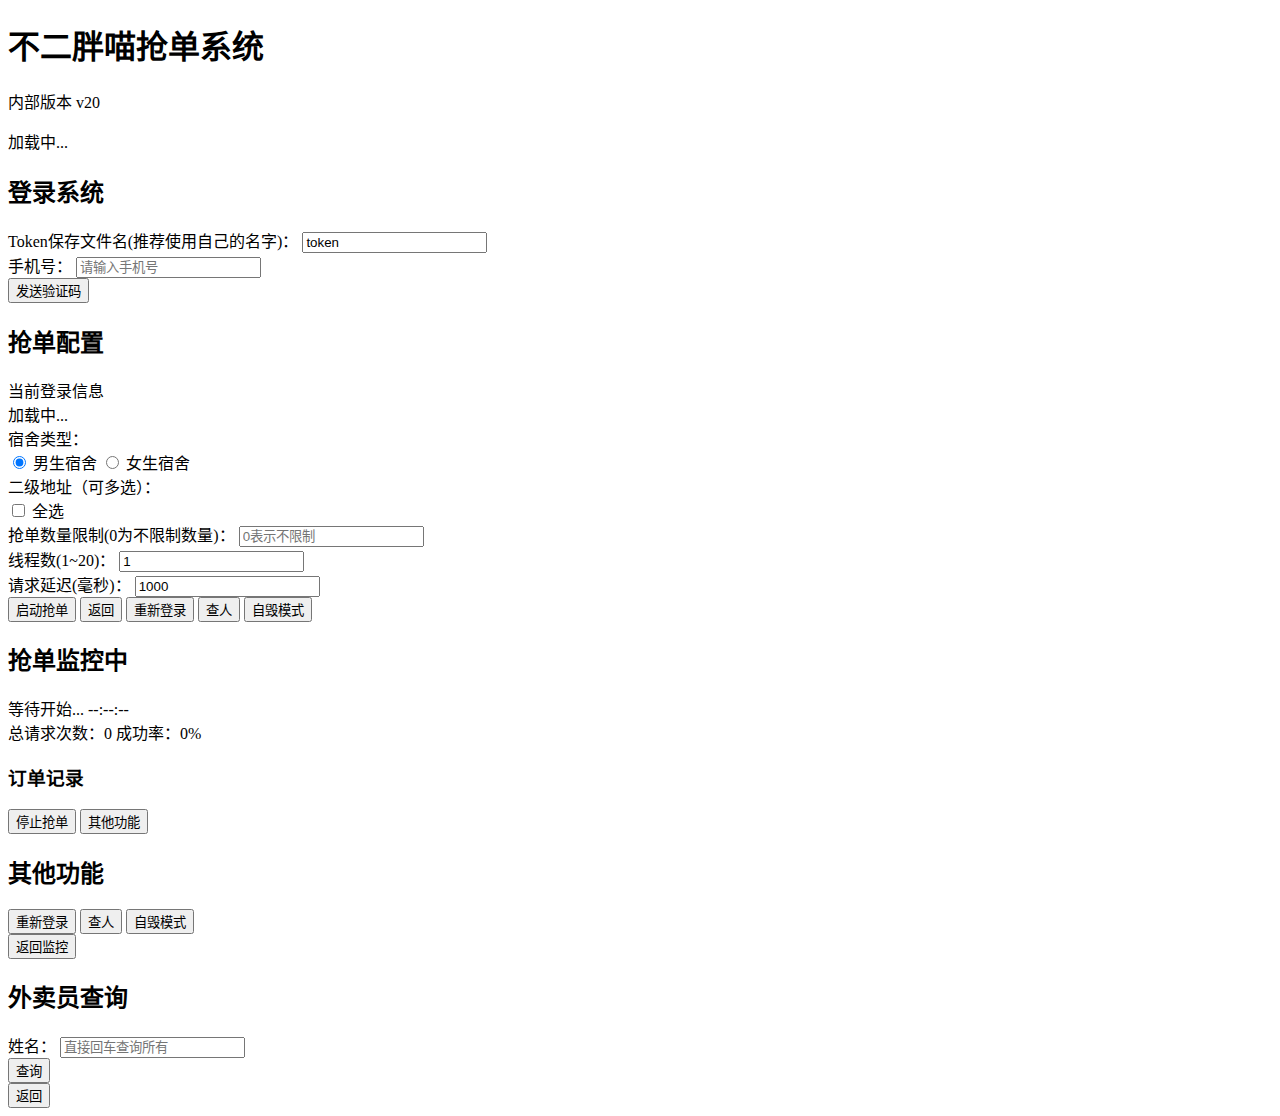
<file: index.html>
<!DOCTYPE html>
<html lang="zh-CN">
<head>
    <meta charset="UTF-8">
    <meta name="viewport" content="width=device-width, initial-scale=1.0">
    <title>不二胖喵抢单系统</title>
    <link rel="stylesheet" href="https://gitee.com/yuan-kao/123123/raw/master/html/style.css">
</head>
<body>
    <div class="container">
        <!-- 头部标题 -->
        <header>
            <h1>不二胖喵抢单系统</h1>
            <p class="version">内部版本 v20</p>
        </header>

        <!-- 加载状态 -->
        <div id="loading" class="loading">加载中...</div>

        <!-- 登录模块 -->
        <section id="loginModule" class="module">
            <h2>登录系统</h2>
            <div class="form-group">
                <label for="fileName">Token保存文件名(推荐使用自己的名字)：</label>
                <input type="text" id="fileName" placeholder="默认token" value="token">
            </div>
            <div class="form-group">
                <label for="phone">手机号：</label>
                <input type="tel" id="phone" placeholder="请输入手机号">
            </div>
            <div class="form-group" id="codeGroup" style="display: none;">
                <label for="code">验证码：</label>
                <input type="text" id="code" placeholder="请输入6位验证码">
            </div>
            <button id="sendCodeBtn" class="btn primary">发送验证码</button>
            <button id="loginBtn" class="btn success" style="display: none;">登录</button>
            <div class="token-list" id="tokenList"></div>
        </section>

        <!-- 抢单配置模块 -->
        <section id="configModule" class="module">
            <h2>抢单配置</h2>
            
            <!-- 个人信息区域 -->
            <div class="user-info-card">
                <div class="info-header">当前登录信息</div>
                <div id="configUserInfo" class="info-content">
                    <div>加载中...</div>
                </div>
            </div>
            
            <div class="form-group">
                <label>宿舍类型：</label>
                <div class="radio-group">
                    <label><input type="radio" name="gender" value="男" checked> 男生宿舍</label>
                    <label><input type="radio" name="gender" value="女"> 女生宿舍</label>
                </div>
            </div>
            <div class="form-group">
                <label>二级地址（可多选）：</label>
                <div id="subAddressContainer" class="checkbox-group"></div>
                <label><input type="checkbox" id="selectAll"> 全选</label>
            </div>
            <div class="form-group">
                <label for="orderLimit">抢单数量限制(0为不限制数量)：</label>
                <input type="number" id="orderLimit" placeholder="0表示不限制" value="">
            </div>
            <div class="form-group">
                <label for="threadCount">线程数(1~20)：</label>
                <input type="number" id="threadCount" value="1" min="1">
            </div>
            <div class="form-group">
                <label for="interval">请求延迟(毫秒)：</label>
                <input type="number" id="interval" value="1000" min="100">
            </div>
            <button id="startBtn" class="btn primary">启动抢单</button>
            <button id="backBtn" class="btn default">返回</button>
            <button id="reloginBtn" class="btn default">重新登录</button>
            <button id="searchBtn" class="btn default">查人</button>
            <button id="destroyBtn" class="btn danger">自毁模式</button>
        </section>

        <!-- 监控面板模块（新增请求次数显示） -->
        <section id="monitorModule" class="module">
            <h2>抢单监控中</h2>
            <div class="user-info"></div>
            
            <!-- 状态与计数区域 -->
            <div class="status-bar">
                <span id="status">等待开始...</span>
                <span id="time">--:--:--</span>
            </div>
            <div class="stats-bar">
                <span id="requestCount">总请求次数：0</span>
                <span id="successRate">成功率：0%</span>
            </div>
            
            <div class="order-list">
                <h3>订单记录</h3>
                <div id="orderRecords"></div>
            </div>
            <button id="stopBtn" class="btn danger">停止抢单</button>
            <button id="otherFuncBtn" class="btn default">其他功能</button>
        </section>

        <!-- 其他功能模块 -->
        <section id="otherModule" class="module">
            <h2>其他功能</h2>
            <div class="func-buttons">
                <button id="reloginBtn" class="btn default">重新登录</button>
                <button id="searchBtn" class="btn default">查人</button>
                <button id="destroyBtn" class="btn danger">自毁模式</button>
            </div>
            <button id="backToMonitorBtn" class="btn default">返回监控</button>
        </section>

        <!-- 查人模块 -->
        <section id="searchModule" class="module">
            <h2>外卖员查询</h2>
            <div class="form-group">
                <label for="searchName">姓名：</label>
                <input type="text" id="searchName" placeholder="直接回车查询所有">
            </div>
            <button id="doSearchBtn" class="btn primary">查询</button>
            <div id="searchResult"></div>
            <button id="backToOtherBtn" class="btn default">返回</button>
        </section>
        <!-- 悬浮球 -->
        <div id="floatingBall" class="floating-ball">
            <div class="ball-part top-part"></div>
            <div class="ball-part bottom-part"></div>
        </div>
        <!-- 通知提示 -->
        <div id="toast" class="toast"></div>
    </div>

    <script src="https://gitee.com/yuan-kao/123123/raw/master/html/app.js"></script>
</body>
</html>
</file>
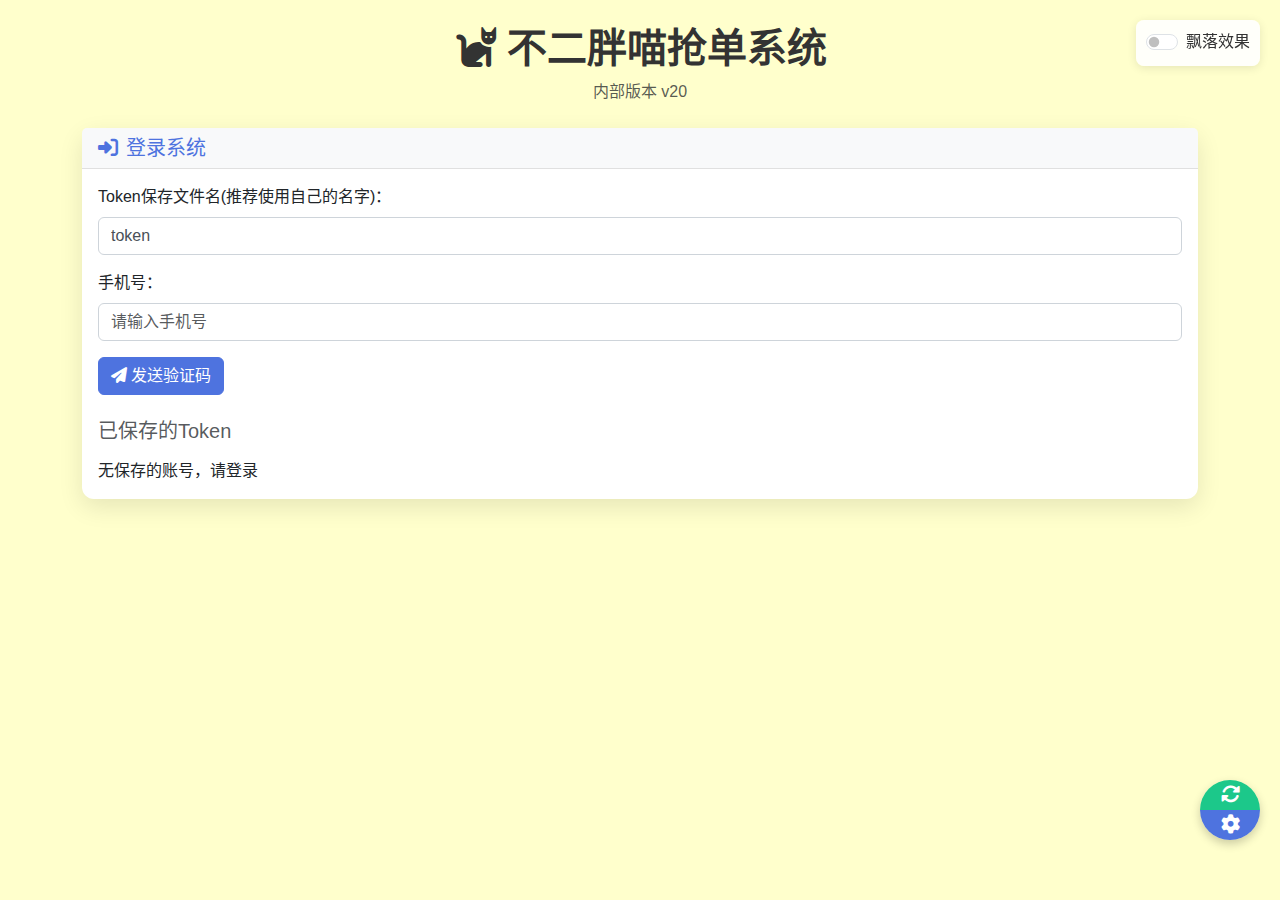
<file: b.html>
<!DOCTYPE html>
<html lang="zh-CN">
<head>
    <meta charset="UTF-8">
    <meta name="viewport" content="width=device-width, initial-scale=1.0">
    <title>不二胖喵抢单系统</title>
    <!-- Bootstrap 5 CSS -->
    <link href="https://cdn.jsdelivr.net/npm/bootstrap@5.3.0/dist/css/bootstrap.min.css" rel="stylesheet">
    <!-- Font Awesome 图标 -->
    <link rel="stylesheet" href="https://cdnjs.cloudflare.com/ajax/libs/font-awesome/6.4.0/css/all.min.css">
    <!-- Animate.css 动画库 -->
    <link rel="stylesheet" href="https://cdnjs.cloudflare.com/ajax/libs/animate.css/4.1.1/animate.min.css">
    <style>
        /* 自定义样式覆盖 */
        :root {
            --primary-color: #4e73df;
            --success-color: #1cc88a;
            --danger-color: #e74a3b;
            --warning-color: #f6c23e;
            --info-color: #36b9cc;
        }
        
        /* 黄色背景 */
        body {
            background-color: #ffffcc;
            color: #333333;
            font-family: 'Segoe UI', Tahoma, Geneva, Verdana, sans-serif;
            min-height: 100vh;
            position: relative;
            overflow-x: hidden;
        }
        
        .card {
            border: none;
            border-radius: 0.75rem;
            box-shadow: 0 0.5rem 1.5rem rgba(0, 0, 0, 0.1);
            margin-bottom: 1.5rem;
            background-color: #ffffff;
            transition: all 0.3s ease;
        }
        
        .card-header {
            background-color: #f8f9fa;
            border-bottom: 1px solid #e0e0e0;
            font-weight: 600;
            color: var(--primary-color);
        }
        
        .btn-primary {
            background-color: var(--primary-color);
            border-color: var(--primary-color);
        }
        
        .btn-success {
            background-color: var(--success-color);
            border-color: var(--success-color);
        }
        
        .btn-danger {
            background-color: var(--danger-color);
            border-color: var(--danger-color);
        }
        
        .btn-warning {
            background-color: var(--warning-color);
            border-color: var(--warning-color);
        }
        
        .btn-info {
            background-color: var(--info-color);
            border-color: var(--info-color);
        }
        
        .form-control {
            background-color: #ffffff;
            border: 1px solid #ced4da;
            color: #495057;
        }
        
        .form-control:focus {
            background-color: #ffffff;
            border-color: var(--primary-color);
            box-shadow: 0 0 0 0.25rem rgba(78, 115, 223, 0.25);
        }
        
        .toast {
            position: fixed;
            bottom: 20px;
            left: 50%;
            transform: translateX(-50%);
            z-index: 1100;
            border-radius: 0.75rem;
        }
        
        .floating-ball {
            position: fixed;
            right: 20px;
            bottom: 60px;
            width: 60px;
            height: 60px;
            border-radius: 50%;
            box-shadow: 0 4px 10px rgba(0, 0, 0, 0.2);
            z-index: 999;
            cursor: pointer;
            overflow: hidden;
            display: flex;
            flex-direction: column;
        }
        
        .ball-part {
            flex: 1;
            display: flex;
            align-items: center;
            justify-content: center;
            color: white;
            font-size: 1.2rem;
        }
        
        .top-part {
            background-color: var(--success-color);
        }
        
        .bottom-part {
            background-color: var(--primary-color);
        }
        
        .order-record {
            border-left: 3px solid var(--primary-color);
            padding: 0.5rem 1rem;
            margin-bottom: 0.5rem;
            background-color: #f8f9fa;
            border-radius: 0.5rem;
        }
        
        .order-record.success {
            border-left-color: var(--success-color);
        }
        
        .order-record.error {
            border-left-color: var(--danger-color);
        }
        
        #loading {
            position: fixed;
            top: 0;
            left: 0;
            width: 100%;
            height: 100%;
            background-color: rgba(255, 255, 204, 0.9);
            display: flex;
            flex-direction: column;
            align-items: center;
            justify-content: center;
            z-index: 1100;
            font-size: 1.5rem;
            color: var(--primary-color);
        }
        
        .status-bar {
            background-color: #f8f9fa;
            padding: 0.75rem 1.25rem;
            border-radius: 0.35rem;
            margin-bottom: 1rem;
        }
        
        .token-item {
            cursor: pointer;
            padding: 0.5rem;
            margin-bottom: 0.25rem;
            border-radius: 0.25rem;
            background-color: #f8f9fa;
        }
        
        .user-info-card {
            background-color: #f8f9fa;
            border-left: 4px solid var(--primary-color);
            border-radius: 0.35rem;
            padding: 1rem;
            margin-bottom: 1.5rem;
        }
        
        .info-header {
            font-weight: 600;
            color: var(--primary-color);
            margin-bottom: 0.5rem;
            padding-bottom: 0.5rem;
            border-bottom: 1px dashed #d1d3e2;
        }
        
        .module {
            display: none;
        }
        
        .module.active {
            display: block;
        }
        
        /* 美金符号飘落效果 */
        .money-fall {
            position: fixed;
            top: 0;
            left: 0;
            width: 100%;
            height: 100%;
            pointer-events: none;
            z-index: 10;
            display: none;
            overflow: hidden;
        }
        
        .money {
            position: absolute;
            color: gold;
            font-size: 24px;
            text-shadow: 0 0 5px rgba(255,215,0,0.7);
            animation: fall linear forwards;
            user-select: none;
        }
        
        @keyframes fall {
            to { 
                transform: translateY(100vh) rotate(360deg);
                opacity: 0;
            }
        }
        
        /* 控制面板样式 */
        .control-panel {
            position: fixed;
            top: 20px;
            right: 20px;
            z-index: 1000;
            background-color: rgba(255, 255, 255, 0.9);
            padding: 10px;
            border-radius: 8px;
            box-shadow: 0 2px 10px rgba(0,0,0,0.1);
        }
    </style>
</head>
<body>
    <!-- 美金符号飘落效果 -->
    <div class="money-fall" id="moneyFall"></div>
    
    <!-- 控制面板 -->
    <div class="control-panel">
        <div class="form-check form-switch">
            <input class="form-check-input" type="checkbox" id="moneyToggle">
            <label class="form-check-label" for="moneyToggle">飘落效果</label>
        </div>
    </div>

    <div class="container py-4">
        <!-- 头部标题 -->
        <header class="text-center mb-4">
            <h1 class="fw-bold">
                <i class="fas fa-cat me-2"></i>不二胖喵抢单系统
            </h1>
            <p class="text-muted">内部版本 v20</p>
        </header>

        <!-- 加载状态 -->
        <div id="loading">
            <div class="spinner-border text-primary me-2" role="status"></div>
            <span class="mt-2">加载中...</span>
        </div>

        <!-- 登录模块 -->
        <section id="loginModule" class="card module active">
            <div class="card-header">
                <h2 class="h5 mb-0"><i class="fas fa-sign-in-alt me-2"></i>登录系统</h2>
            </div>
            <div class="card-body">
                <div class="mb-3">
                    <label for="fileName" class="form-label">Token保存文件名(推荐使用自己的名字)：</label>
                    <input type="text" class="form-control" id="fileName" placeholder="默认token" value="token">
                </div>
                <div class="mb-3">
                    <label for="phone" class="form-label">手机号：</label>
                    <input type="tel" class="form-control" id="phone" placeholder="请输入手机号">
                </div>
                <div class="mb-3" id="codeGroup" style="display: none;">
                    <label for="code" class="form-label">验证码：</label>
                    <input type="text" class="form-control" id="code" placeholder="请输入6位验证码">
                </div>
                <div class="d-flex flex-wrap gap-2">
                    <button id="sendCodeBtn" class="btn btn-primary">
                        <i class="fas fa-paper-plane me-1"></i>发送验证码
                    </button>
                    <button id="loginBtn" class="btn btn-success" style="display: none;">
                        <i class="fas fa-sign-in-alt me-1"></i>登录
                    </button>
                </div>
                
                <div class="mt-4">
                    <h5 class="text-muted mb-3">已保存的Token</h5>
                    <div class="token-list" id="tokenList"></div>
                </div>
            </div>
        </section>

        <!-- 抢单配置模块 -->
        <section id="configModule" class="card module">
            <div class="card-header">
                <h2 class="h5 mb-0"><i class="fas fa-cog me-2"></i>抢单配置</h2>
            </div>
            <div class="card-body">
                <!-- 个人信息区域 -->
                <div class="user-info-card">
                    <div class="info-header">当前登录信息</div>
                    <div id="configUserInfo" class="info-content">
                        <div>加载中...</div>
                    </div>
                </div>
                
                <div class="mb-3">
                    <label class="form-label">宿舍类型：</label>
                    <div class="d-flex gap-3">
                        <div class="form-check">
                            <input class="form-check-input" type="radio" name="gender" id="maleDorm" value="男" checked>
                            <label class="form-check-label" for="maleDorm">
                                <i class="fas fa-mars me-1"></i>男生宿舍
                            </label>
                        </div>
                        <div class="form-check">
                            <input class="form-check-input" type="radio" name="gender" id="femaleDorm" value="女">
                            <label class="form-check-label" for="femaleDorm">
                                <i class="fas fa-venus me-1"></i>女生宿舍
                            </label>
                        </div>
                    </div>
                </div>
                
                <div class="mb-3">
                    <label class="form-label">二级地址（可多选）：</label>
                    <div id="subAddressContainer" class="d-flex flex-wrap gap-2 mb-2"></div>
                    <div class="form-check">
                        <input class="form-check-input" type="checkbox" id="selectAll">
                        <label class="form-check-label" for="selectAll">全选</label>
                    </div>
                </div>
                
                <div class="mb-3">
                    <label for="orderLimit" class="form-label">抢单数量限制(0为不限制数量)：</label>
                    <input type="number" class="form-control" id="orderLimit" placeholder="0表示不限制" value="">
                </div>
                
                <div class="mb-3">
                    <label for="threadCount" class="form-label">线程数(1~20)：</label>
                    <input type="number" class="form-control" id="threadCount" value="1" min="1" max="20">
                </div>
                
                <div class="mb-3">
                    <label for="interval" class="form-label">请求延迟(毫秒)：</label>
                    <input type="number" class="form-control" id="interval" value="1000" min="100">
                </div>
                
                <div class="d-flex flex-wrap gap-2">
                    <button id="startBtn" class="btn btn-primary">
                        <i class="fas fa-play me-1"></i>启动抢单
                    </button>
                    <button id="backBtn" class="btn btn-secondary">
                        <i class="fas fa-arrow-left me-1"></i>返回
                    </button>
                    <button id="reloginBtn" class="btn btn-warning">
                        <i class="fas fa-sync-alt me-1"></i>重新登录
                    </button>
                    <button id="searchBtn" class="btn btn-info">
                        <i class="fas fa-search me-1"></i>查人
                    </button>
                    <button id="moneyBtn" class="btn btn-success">
                        <i class="fas fa-dollar-sign me-1"></i>飘落效果
                    </button>
                    <button id="destroyBtn" class="btn btn-danger">
                        <i class="fas fa-skull me-1"></i>自毁模式
                    </button>
                </div>
            </div>
        </section>

        <!-- 监控面板模块 -->
        <section id="monitorModule" class="card module">
            <div class="card-header">
                <h2 class="h5 mb-0"><i class="fas fa-tachometer-alt me-2"></i>抢单监控中</h2>
            </div>
            <div class="card-body">
                <div class="status-bar d-flex justify-content-between align-items-center mb-3">
                    <span id="status" class="fw-bold"><i class="fas fa-clock me-1"></i>等待开始...</span>
                    <span id="time" class="badge bg-primary">--:--:--</span>
                </div>
                
                <div class="stats-bar d-flex justify-content-between bg-light p-2 rounded mb-3">
                    <span id="requestCount"><i class="fas fa-exchange-alt me-1"></i>总请求次数：0</span>
                    <span id="successRate"><i class="fas fa-percentage me-1"></i>成功率：0%</span>
                </div>
                
                <div class="order-list">
                    <h5 class="text-muted mb-3"><i class="fas fa-list me-1"></i>订单记录</h5>
                    <div id="orderRecords" class="d-flex flex-column gap-2"></div>
                </div>
                
                <div class="d-flex flex-wrap gap-2 mt-4">
                    <button id="stopBtn" class="btn btn-danger">
                        <i class="fas fa-stop me-1"></i>停止抢单
                    </button>
                    <button id="otherFuncBtn" class="btn btn-secondary">
                        <i class="fas fa-ellipsis-h me-1"></i>其他功能
                    </button>
                </div>
            </div>
        </section>
        
        <!-- 其他功能模块 -->
        <section id="otherModule" class="card module">
            <div class="card-header">
                <h2 class="h5 mb-0"><i class="fas fa-th-large me-2"></i>其他功能</h2>
            </div>
            <div class="card-body">
                <div class="d-grid gap-3">
                    <button id="reloginBtn2" class="btn btn-warning">
                        <i class="fas fa-sync-alt me-1"></i>重新登录
                    </button>
                    <button id="searchBtn2" class="btn btn-info">
                        <i class="fas fa-search me-1"></i>查人
                    </button>
                    <button id="moneyBtn2" class="btn btn-success">
                        <i class="fas fa-dollar-sign me-1"></i>飘落效果
                    </button>
                    <button id="destroyBtn2" class="btn btn-danger">
                        <i class="fas fa-skull me-1"></i>自毁模式
                    </button>
                </div>
                
                <button id="backToMonitorBtn" class="btn btn-secondary mt-4">
                    <i class="fas fa-arrow-left me-1"></i>返回监控
                </button>
            </div>
        </section>

        <!-- 查人模块 -->
        <section id="searchModule" class="card module">
            <div class="card-header">
                <h2 class="h5 mb-0"><i class="fas fa-search me-2"></i>外卖员查询</h2>
            </div>
            <div class="card-body">
                <div class="mb-3">
                    <label for="searchName" class="form-label">姓名：</label>
                    <input type="text" class="form-control" id="searchName" placeholder="直接回车查询所有">
                </div>
                <button id="doSearchBtn" class="btn btn-primary">
                    <i class="fas fa-search me-1"></i>查询
                </button>
                
                <div id="searchResult" class="mt-3"></div>
                
                <button id="backToOtherBtn" class="btn btn-secondary mt-3">
                    <i class="fas fa-arrow-left me-1"></i>返回
                </button>
            </div>
        </section>
        
        <!-- 悬浮球 -->
        <div id="floatingBall" class="floating-ball">
            <div class="ball-part top-part"><i class="fas fa-sync-alt"></i></div>
            <div class="ball-part bottom-part"><i class="fas fa-cog"></i></div>
        </div>
        
        <!-- 通知提示 -->
        <div id="toast" class="toast align-items-center text-white bg-primary border-0" role="alert" aria-live="assertive" aria-atomic="true">
            <div class="d-flex">
                <div class="toast-body"></div>
                <button type="button" class="btn-close btn-close-white me-2 m-auto" data-bs-dismiss="toast" aria-label="Close"></button>
            </div>
        </div>
    </div>

    <!-- Bootstrap 5 JS Bundle with Popper -->
    <script src="https://cdn.jsdelivr.net/npm/bootstrap@5.3.0/dist/js/bootstrap.bundle.min.js"></script>
    <!-- 添加JS文件 -->
    <script src="https://yuan2008.github.io/123456/app.js"></script>
    <script>
        // 模拟加载完成
        setTimeout(() => {
            document.getElementById('loading').style.display = 'none';
        }, 1500);
        
        // 美金符号飘落效果
        function createMoney() {
            const moneyFall = document.getElementById('moneyFall');
            if (moneyFall.style.display === 'none') return;
            
            const money = document.createElement('div');
            money.className = 'money';
            money.innerHTML = '🌹';
            money.style.left = Math.random() * 100 + 'vw';
            money.style.animationDuration = Math.random() * 3 + 2 + 's';
            money.style.opacity = Math.random() * 0.5 + 0.5;
            money.style.fontSize = Math.random() * 20 + 16 + 'px';
            money.style.transform = `rotate(${Math.random() * 360}deg)`;
            moneyFall.appendChild(money);
            
            // 动画结束后移除元素
            setTimeout(() => {
                money.remove();
            }, 5000);
        }
        
        // 控制美金飘落效果
        const moneyToggle = document.getElementById('moneyToggle');
        const moneyBtn = document.getElementById('moneyBtn');
        const moneyBtn2 = document.getElementById('moneyBtn2');
        let moneyInterval;
        
        function toggleMoneyEffect() {
            const moneyFall = document.getElementById('moneyFall');
            const isActive = moneyFall.style.display === 'block';
            
            if (isActive) {
                moneyFall.style.display = 'none';
                clearInterval(moneyInterval);
                moneyToggle.checked = false;
                moneyBtn.innerHTML = '<i class="fas fa-dollar-sign me-1"></i>开启掉落';
                moneyBtn2.innerHTML = '<i class="fas fa-dollar-sign me-1"></i>开启掉落';
                
                // 显示通知
                document.querySelector('.toast-body').textContent = '飘落效果已关闭';
                bootstrap.Toast.getOrCreateInstance(document.getElementById('toast')).show();
            } else {
                moneyFall.style.display = 'block';
                moneyInterval = setInterval(createMoney, 300);
                moneyToggle.checked = true;
                moneyBtn.innerHTML = '<i class="fas fa-dollar-sign me-1"></i>关闭掉落';
                moneyBtn2.innerHTML = '<i class="fas fa-dollar-sign me-1"></i>关闭掉落';
                
                // 显示通知
                document.querySelector('.toast-body').textContent = '飘落效果已开启';
                bootstrap.Toast.getOrCreateInstance(document.getElementById('toast')).show();
            }
        }
        
        // 绑定事件
        moneyToggle.addEventListener('change', toggleMoneyEffect);
        moneyBtn.addEventListener('click', toggleMoneyEffect);
        moneyBtn2.addEventListener('click', toggleMoneyEffect);
        
        // 初始化Toast
        const toastEl = document.getElementById('toast');
        const toast = new bootstrap.Toast(toastEl);
    </script>
</body>
</html>
</file>
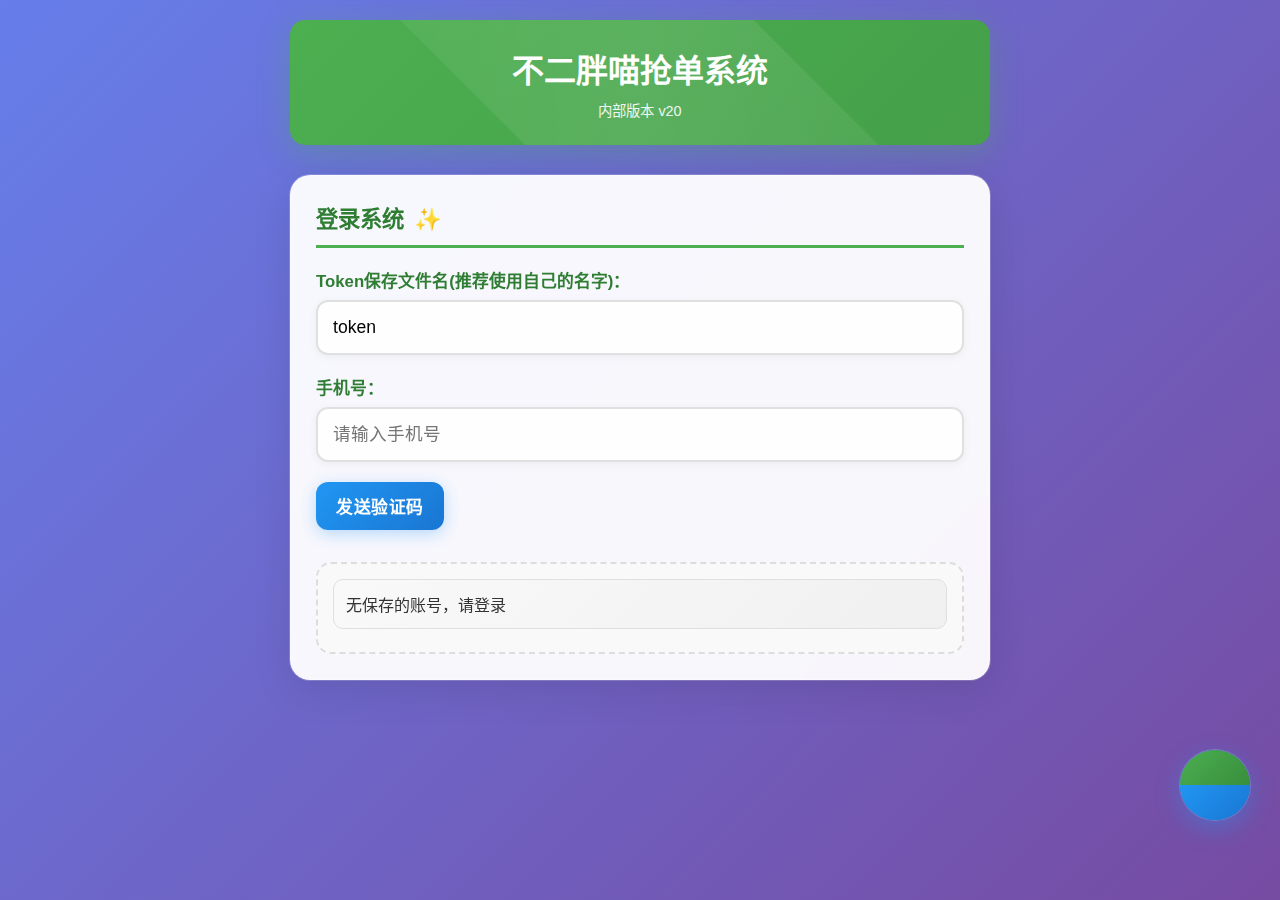
<file: index1.html>
<!DOCTYPE html>
<html lang="zh-CN">
<head>
    <meta charset="UTF-8">
    <meta name="viewport" content="width=device-width, initial-scale=1.0">
    <title>不二胖喵抢单系统</title>
    <link rel="stylesheet" href="style1.css">
</head>
<body>
    <div class="container">
        <!-- 头部标题 -->
        <header>
            <h1>不二胖喵抢单系统</h1>
            <p class="version">内部版本 v20</p>
        </header>

        <!-- 加载状态 -->
        <div id="loading" class="loading">加载中...</div>

        <!-- 登录模块 -->
        <section id="loginModule" class="module">
            <h2>登录系统</h2>
            <div class="form-group">
                <label for="fileName">Token保存文件名(推荐使用自己的名字)：</label>
                <input type="text" id="fileName" placeholder="默认token" value="token">
            </div>
            <div class="form-group">
                <label for="phone">手机号：</label>
                <input type="tel" id="phone" placeholder="请输入手机号">
            </div>
            <div class="form-group" id="codeGroup" style="display: none;">
                <label for="code">验证码：</label>
                <input type="text" id="code" placeholder="请输入6位验证码">
            </div>
            <button id="sendCodeBtn" class="btn primary">发送验证码</button>
            <button id="loginBtn" class="btn success" style="display: none;">登录</button>
            <div class="token-list" id="tokenList"></div>
        </section>

        <!-- 抢单配置模块 -->
        <section id="configModule" class="module">
            <h2>抢单配置</h2>
            
            <!-- 个人信息区域 -->
            <div class="user-info-card">
                <div class="info-header">当前登录信息</div>
                <div id="configUserInfo" class="info-content">
                    <div>加载中...</div>
                </div>
            </div>
            
            <div class="form-group">
                <label>宿舍类型：</label>
                <div class="radio-group">
                    <label><input type="radio" name="gender" value="男" checked> 男生宿舍</label>
                    <label><input type="radio" name="gender" value="女"> 女生宿舍</label>
                </div>
            </div>
            <div class="form-group">
                <label>二级地址（可多选）：</label>
                <div id="subAddressContainer" class="checkbox-group"></div>
                <label><input type="checkbox" id="selectAll"> 全选</label>
            </div>
            <div class="form-group">
                <label for="orderLimit">抢单数量限制(0为不限制数量)：</label>
                <input type="number" id="orderLimit" placeholder="0表示不限制" value="">
            </div>
            <div class="form-group">
                <label for="threadCount">线程数(1~20)：</label>
                <input type="number" id="threadCount" value="1" min="1">
            </div>
            <div class="form-group">
                <label for="interval">请求延迟(毫秒)：</label>
                <input type="number" id="interval" value="1000" min="100">
            </div>
            <button id="startBtn" class="btn primary">启动抢单</button>
            <button id="backBtn" class="btn default">返回</button>
            <button id="reloginBtn" class="btn default">重新登录</button>
            <button id="searchBtn" class="btn default">查人</button>
            <button id="destroyBtn" class="btn danger">自毁模式</button>
        </section>

        <!-- 监控面板模块（新增请求次数显示） -->
        <section id="monitorModule" class="module">
            <h2>抢单监控中</h2>
            <div class="user-info"></div>
            
            <!-- 状态与计数区域 -->
            <div class="status-bar">
                <span id="status">等待开始...</span>
                <span id="time">--:--:--</span>
            </div>
            <div class="stats-bar">
                <span id="requestCount">总请求次数：0</span>
                <span id="successRate">成功率：0%</span>
            </div>
            
            <div class="order-list">
                <h3>订单记录</h3>
                <div id="orderRecords"></div>
            </div>
            <button id="stopBtn" class="btn danger">停止抢单</button>
            <button id="otherFuncBtn" class="btn default">其他功能</button>
        </section>

        <!-- 其他功能模块 -->
        <section id="otherModule" class="module">
            <h2>其他功能</h2>
            <div class="func-buttons">
                <button id="reloginBtn" class="btn default">重新登录</button>
                <button id="searchBtn" class="btn default">查人</button>
                <button id="destroyBtn" class="btn danger">自毁模式</button>
            </div>
            <button id="backToMonitorBtn" class="btn default">返回监控</button>
        </section>

        <!-- 查人模块 -->
        <section id="searchModule" class="module">
            <h2>外卖员查询</h2>
            <div class="form-group">
                <label for="searchName">姓名：</label>
                <input type="text" id="searchName" placeholder="直接回车查询所有">
            </div>
            <button id="doSearchBtn" class="btn primary">查询</button>
            <div id="searchResult"></div>
            <button id="backToOtherBtn" class="btn default">返回</button>
        </section>
        <!-- 悬浮球 -->
        <div id="floatingBall" class="floating-ball">
            <div class="ball-part top-part"></div>
            <div class="ball-part bottom-part"></div>
        </div>
        <!-- 通知提示 -->
        <div id="toast" class="toast"></div>
    </div>

    <script src="app.js"></script>
</body>
</html>
</file>
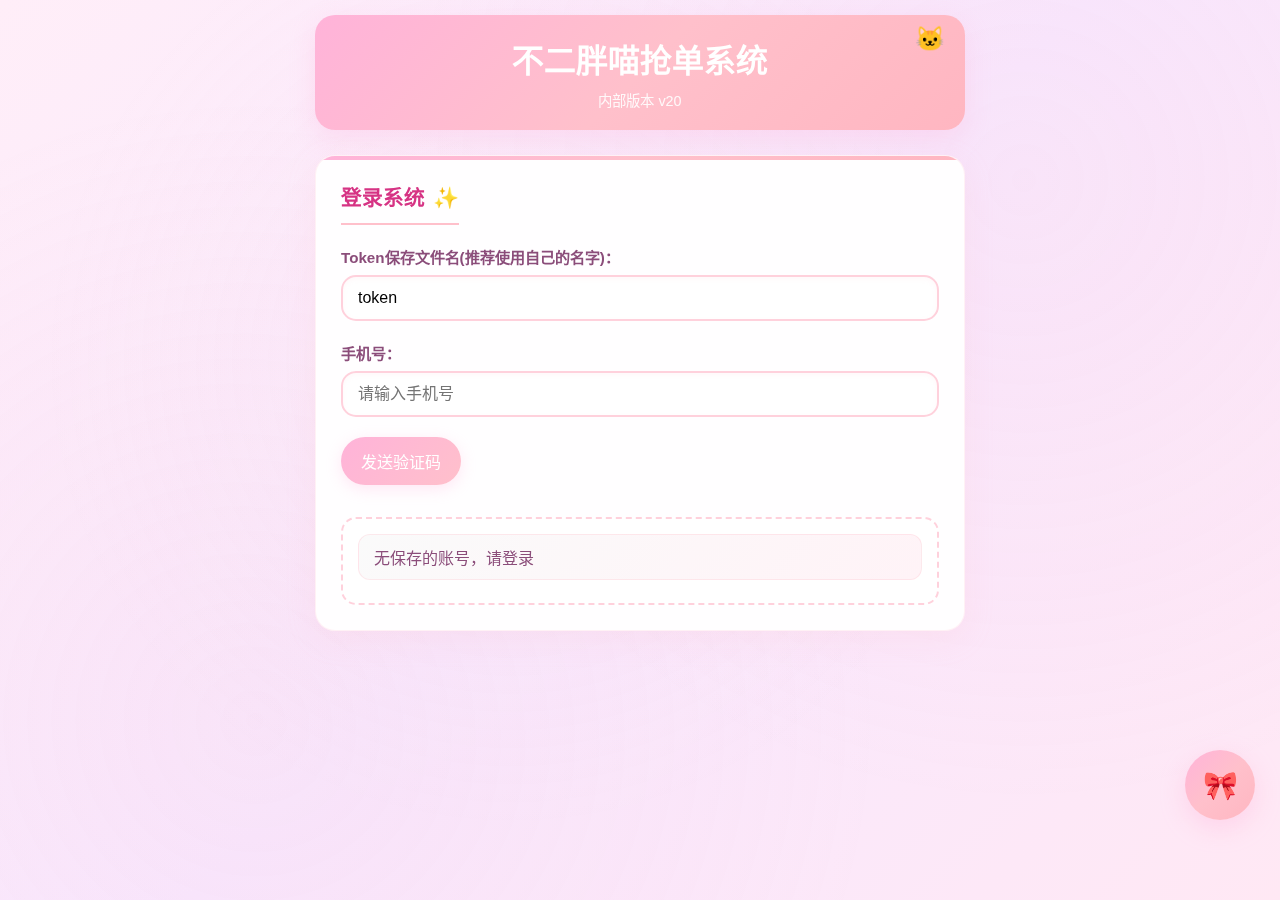
<file: index2.html>
<!DOCTYPE html>
<html lang="zh-CN">
<head>
    <meta charset="UTF-8">
    <meta name="viewport" content="width=device-width, initial-scale=1.0">
    <title>不二胖喵抢单系统</title>
    <link rel="stylesheet" href="style2.css">
</head>
<body>
    <div class="container">
        <!-- 头部标题 -->
        <header>
            <h1>不二胖喵抢单系统</h1>
            <p class="version">内部版本 v20</p>
        </header>

        <!-- 加载状态 -->
        <div id="loading" class="loading">加载中...</div>

        <!-- 登录模块 -->
        <section id="loginModule" class="module">
            <h2>登录系统</h2>
            <div class="form-group">
                <label for="fileName">Token保存文件名(推荐使用自己的名字)：</label>
                <input type="text" id="fileName" placeholder="默认token" value="token">
            </div>
            <div class="form-group">
                <label for="phone">手机号：</label>
                <input type="tel" id="phone" placeholder="请输入手机号">
            </div>
            <div class="form-group" id="codeGroup" style="display: none;">
                <label for="code">验证码：</label>
                <input type="text" id="code" placeholder="请输入6位验证码">
            </div>
            <button id="sendCodeBtn" class="btn primary">发送验证码</button>
            <button id="loginBtn" class="btn success" style="display: none;">登录</button>
            <div class="token-list" id="tokenList"></div>
        </section>

        <!-- 抢单配置模块 -->
        <section id="configModule" class="module">
            <h2>抢单配置</h2>
            
            <!-- 个人信息区域 -->
            <div class="user-info-card">
                <div class="info-header">当前登录信息</div>
                <div id="configUserInfo" class="info-content">
                    <div>加载中...</div>
                </div>
            </div>
            
            <div class="form-group">
                <label>宿舍类型：</label>
                <div class="radio-group">
                    <label><input type="radio" name="gender" value="男" checked> 男生宿舍</label>
                    <label><input type="radio" name="gender" value="女"> 女生宿舍</label>
                </div>
            </div>
            <div class="form-group">
                <label>二级地址（可多选）：</label>
                <div id="subAddressContainer" class="checkbox-group"></div>
                <label><input type="checkbox" id="selectAll"> 全选</label>
            </div>
            <div class="form-group">
                <label for="orderLimit">抢单数量限制(0为不限制数量)：</label>
                <input type="number" id="orderLimit" placeholder="0表示不限制" value="">
            </div>
            <div class="form-group">
                <label for="threadCount">线程数(1~20)：</label>
                <input type="number" id="threadCount" value="1" min="1">
            </div>
            <div class="form-group">
                <label for="interval">请求延迟(毫秒)：</label>
                <input type="number" id="interval" value="1000" min="100">
            </div>
            <button id="startBtn" class="btn primary">启动抢单</button>
            <button id="backBtn" class="btn default">返回</button>
            <button id="reloginBtn" class="btn default">重新登录</button>
            <button id="searchBtn" class="btn default">查人</button>
            <button id="destroyBtn" class="btn danger">自毁模式</button>
        </section>

        <!-- 监控面板模块（新增请求次数显示） -->
        <section id="monitorModule" class="module">
            <h2>抢单监控中</h2>
            <div class="user-info"></div>
            
            <!-- 状态与计数区域 -->
            <div class="status-bar">
                <span id="status">等待开始...</span>
                <span id="time">--:--:--</span>
            </div>
            <div class="stats-bar">
                <span id="requestCount">总请求次数：0</span>
                <span id="successRate">成功率：0%</span>
            </div>
            
            <div class="order-list">
                <h3>订单记录</h3>
                <div id="orderRecords"></div>
            </div>
            <button id="stopBtn" class="btn danger">停止抢单</button>
            <button id="otherFuncBtn" class="btn default">其他功能</button>
        </section>

        <!-- 其他功能模块 -->
        <section id="otherModule" class="module">
            <h2>其他功能</h2>
            <div class="func-buttons">
                <button id="reloginBtn" class="btn default">重新登录</button>
                <button id="searchBtn" class="btn default">查人</button>
                <button id="destroyBtn" class="btn danger">自毁模式</button>
            </div>
            <button id="backToMonitorBtn" class="btn default">返回监控</button>
        </section>

        <!-- 查人模块 -->
        <section id="searchModule" class="module">
            <h2>外卖员查询</h2>
            <div class="form-group">
                <label for="searchName">姓名：</label>
                <input type="text" id="searchName" placeholder="直接回车查询所有">
            </div>
            <button id="doSearchBtn" class="btn primary">查询</button>
            <div id="searchResult"></div>
            <button id="backToOtherBtn" class="btn default">返回</button>
        </section>
        <!-- 悬浮球 -->
        <div id="floatingBall" class="floating-ball">
            <div class="ball-part top-part"></div>
            <div class="ball-part bottom-part"></div>
        </div>
        <!-- 通知提示 -->
        <div id="toast" class="toast"></div>
    </div>

    <script src="app.js"></script>
</body>
</html>
</file>
<file: style1.css>
/* 美化版CSS - 包含炫酷动画效果 */
* {
    margin: 0;
    padding: 0;
    box-sizing: border-box;
    font-family: "Microsoft YaHei", "PingFang SC", "Helvetica Neue", Arial, sans-serif;
}

body {
    background: linear-gradient(135deg, #667eea 0%, #764ba2 100%);
    color: #333;
    padding: 20px;
    min-height: 100vh;
    animation: backgroundShift 10s ease-in-out infinite alternate;
}

/* 背景渐变动画 */
@keyframes backgroundShift {
    0% { background: linear-gradient(135deg, #667eea 0%, #764ba2 100%); }
    100% { background: linear-gradient(135deg, #f093fb 0%, #f5576c 100%); }
}

.container {
    max-width: 700px;
    margin: 0 auto;
    animation: containerFadeIn 1s ease-out;
}

/* 容器淡入动画 */
@keyframes containerFadeIn {
    0% {
        opacity: 0;
        transform: translateY(30px);
    }
    100% {
        opacity: 1;
        transform: translateY(0);
    }
}

header {
    text-align: center;
    margin-bottom: 30px;
    padding: 25px;
    background: linear-gradient(135deg, #4CAF50, #45a049);
    color: white;
    border-radius: 15px;
    box-shadow: 0 8px 32px rgba(76, 175, 80, 0.3);
    animation: headerSlideDown 1s ease-out 0.2s both;
    position: relative;
    overflow: hidden;
}

/* 头部滑入动画 */
@keyframes headerSlideDown {
    0% {
        opacity: 0;
        transform: translateY(-50px);
    }
    100% {
        opacity: 1;
        transform: translateY(0);
    }
}

header::before {
    content: '';
    position: absolute;
    top: -50%;
    left: -50%;
    width: 200%;
    height: 200%;
    background: linear-gradient(45deg, transparent, rgba(255,255,255,0.1), transparent);
    transform: rotate(45deg);
    animation: shine 3s infinite;
}

/* 光泽动画 */
@keyframes shine {
    0% { transform: translateX(-100%) translateY(-100%) rotate(45deg); }
    50% { transform: translateX(100%) translateY(100%) rotate(45deg); }
    100% { transform: translateX(-100%) translateY(-100%) rotate(45deg); }
}

.version {
    font-size: 0.9em;
    margin-top: 8px;
    opacity: 0.9;
    animation: versionPulse 2s ease-in-out infinite;
}

/* 版本号脉动动画 */
@keyframes versionPulse {
    0%, 100% { opacity: 0.7; }
    50% { opacity: 1; }
}

.module {
    background: rgba(255, 255, 255, 0.95);
    backdrop-filter: blur(10px);
    border-radius: 20px;
    padding: 25px;
    margin-bottom: 25px;
    box-shadow: 
        0 10px 40px rgba(0, 0, 0, 0.1),
        0 0 0 1px rgba(255, 255, 255, 0.2);
    display: none;
    animation: moduleSlideUp 0.6s ease-out;
    border: 1px solid rgba(255, 255, 255, 0.3);
    position: relative;
    overflow: hidden;
}

/* 模块滑入动画 */
@keyframes moduleSlideUp {
    0% {
        opacity: 0;
        transform: translateY(50px);
    }
    100% {
        opacity: 1;
        transform: translateY(0);
    }
}

.module.active {
    display: block;
    animation: activeModule 0.8s cubic-bezier(0.175, 0.885, 0.32, 1.275);
}

/* 激活模块动画 */
@keyframes activeModule {
    0% {
        opacity: 0;
        transform: scale(0.9) translateY(30px);
    }
    100% {
        opacity: 1;
        transform: scale(1) translateY(0);
    }
}

.module::before {
    content: '';
    position: absolute;
    top: 0;
    left: -100%;
    width: 100%;
    height: 100%;
    background: linear-gradient(90deg, transparent, rgba(255,255,255,0.4), transparent);
    transition: left 0.5s;
}

.module:hover::before {
    left: 100%;
}

h2 {
    color: #2E7D32;
    margin-bottom: 20px;
    padding-bottom: 12px;
    border-bottom: 3px solid #4CAF50;
    font-size: 1.4em;
    font-weight: 600;
    animation: titleGlow 3s ease-in-out infinite alternate;
    position: relative;
}

/* 标题发光动画 */
@keyframes titleGlow {
    0% { text-shadow: 0 0 5px rgba(76, 175, 80, 0.5); }
    100% { text-shadow: 0 0 15px rgba(76, 175, 80, 0.8), 0 0 25px rgba(76, 175, 80, 0.3); }
}

h2::after {
    content: '✨';
    margin-left: 10px;
    animation: sparkle 2s ease-in-out infinite;
}

/* 星星闪烁动画 */
@keyframes sparkle {
    0%, 100% { transform: scale(1) rotate(0deg); }
    50% { transform: scale(1.2) rotate(180deg); }
}

.form-group {
    margin-bottom: 20px;
    animation: formGroupFadeIn 0.5s ease-out;
}

/* 表单组淡入动画 */
@keyframes formGroupFadeIn {
    0% { opacity: 0; transform: translateX(-20px); }
    100% { opacity: 1; transform: translateX(0); }
}

label {
    display: block;
    margin-bottom: 8px;
    font-weight: 600;
    color: #2E7D32;
    font-size: 1.05em;
    animation: labelFloat 3s ease-in-out infinite;
}

/* 标签浮动动画 */
@keyframes labelFloat {
    0%, 100% { transform: translateY(0); }
    50% { transform: translateY(-2px); }
}

input[type="text"],
input[type="tel"],
input[type="number"] {
    width: 100%;
    padding: 15px;
    border: 2px solid #e0e0e0;
    border-radius: 12px;
    font-size: 1.1em;
    background: rgba(255, 255, 255, 0.9);
    transition: all 0.3s cubic-bezier(0.4, 0, 0.2, 1);
    box-shadow: 0 2px 10px rgba(0, 0, 0, 0.05);
}

/* 输入框焦点动画 */
input[type="text"]:focus,
input[type="tel"]:focus,
input[type="number"]:focus {
    outline: none;
    border-color: #4CAF50;
    box-shadow: 
        0 0 0 3px rgba(76, 175, 80, 0.1),
        0 8px 25px rgba(76, 175, 80, 0.15);
    transform: translateY(-2px);
    background: rgba(255, 255, 255, 1);
}

input:invalid:focus {
    border-color: #f44336;
    box-shadow: 0 0 0 3px rgba(244, 67, 54, 0.1);
}

input:valid:focus {
    border-color: #4CAF50;
    box-shadow: 0 0 0 3px rgba(76, 175, 80, 0.1);
}

/* 按钮基础动画 */
.btn {
    padding: 12px 20px;
    border: none;
    border-radius: 12px;
    cursor: pointer;
    font-size: 1.05em;
    font-weight: 600;
    margin-right: 12px;
    margin-bottom: 12px;
    transition: all 0.3s cubic-bezier(0.4, 0, 0.2, 1);
    position: relative;
    overflow: hidden;
    text-transform: uppercase;
    letter-spacing: 0.5px;
}

/* 按钮悬停动画 */
.btn:hover {
    transform: translateY(-3px);
    box-shadow: 0 8px 25px rgba(0, 0, 0, 0.2);
}

.btn:active {
    transform: translateY(-1px);
}

.btn:disabled {
    opacity: 0.5;
    cursor: not-allowed;
    transform: none !important;
}

/* 主要按钮动画 */
.btn.primary {
    background: linear-gradient(135deg, #2196F3, #1976D2);
    color: white;
    box-shadow: 0 4px 15px rgba(33, 150, 243, 0.3);
}

.btn.primary:hover {
    background: linear-gradient(135deg, #1976D2, #1565C0);
    box-shadow: 0 8px 25px rgba(33, 150, 243, 0.4);
    animation: buttonPulse 0.6s ease-in-out;
}

/* 按钮脉冲动画 */
@keyframes buttonPulse {
    0% { transform: translateY(-3px) scale(1); }
    50% { transform: translateY(-3px) scale(1.05); }
    100% { transform: translateY(-3px) scale(1); }
}

/* 成功按钮动画 */
.btn.success {
    background: linear-gradient(135deg, #4CAF50, #388E3C);
    color: white;
    box-shadow: 0 4px 15px rgba(76, 175, 80, 0.3);
}

.btn.success:hover {
    background: linear-gradient(135deg, #388E3C, #2E7D32);
    box-shadow: 0 8px 25px rgba(76, 175, 80, 0.4);
    animation: successGlow 0.6s ease-in-out;
}

/* 成功发光动画 */
@keyframes successGlow {
    0%, 100% { box-shadow: 0 4px 15px rgba(76, 175, 80, 0.3); }
    50% { box-shadow: 0 8px 25px rgba(76, 175, 80, 0.6), 0 0 20px rgba(76, 175, 80, 0.3); }
}

/* 危险按钮动画 */
.btn.danger {
    background: linear-gradient(135deg, #f44336, #d32f2f);
    color: white;
    box-shadow: 0 4px 15px rgba(244, 67, 54, 0.3);
}

.btn.danger:hover {
    background: linear-gradient(135deg, #d32f2f, #c62828);
    box-shadow: 0 8px 25px rgba(244, 67, 54, 0.4);
    animation: dangerShake 0.6s ease-in-out;
}

/* 危险按钮震动动画 */
@keyframes dangerShake {
    0%, 100% { transform: translateX(0) translateY(-3px); }
    25% { transform: translateX(-2px) translateY(-3px); }
    75% { transform: translateX(2px) translateY(-3px); }
}

/* 默认按钮动画 */
.btn.default {
    background: linear-gradient(135deg, #e0e0e0, #bdbdbd);
    color: #333;
    box-shadow: 0 4px 15px rgba(0, 0, 0, 0.1);
}

.btn.default:hover {
    background: linear-gradient(135deg, #bdbdbd, #9e9e9e);
    box-shadow: 0 8px 25px rgba(0, 0, 0, 0.15);
}

/* 单选和复选框组样式 */
.radio-group, .checkbox-group {
    display: flex;
    flex-wrap: wrap;
    gap: 12px;
    margin-top: 8px;
}

.radio-group label, .checkbox-group label {
    display: inline-flex;
    align-items: center;
    gap: 8px;
    padding: 8px 15px;
    border: 2px solid #e0e0e0;
    border-radius: 25px;
    background: rgba(255, 255, 255, 0.8);
    transition: all 0.3s ease;
    font-weight: 500;
    cursor: pointer;
}

.radio-group label:hover, .checkbox-group label:hover {
    border-color: #4CAF50;
    background: rgba(76, 175, 80, 0.1);
    transform: translateY(-2px);
    box-shadow: 0 4px 12px rgba(76, 175, 80, 0.2);
}

.radio-group input[type="radio"]:checked + label,
.checkbox-group input[type="checkbox"]:checked + label {
    background: linear-gradient(135deg, #4CAF50, #388E3C);
    color: white;
    border-color: #4CAF50;
    box-shadow: 0 4px 15px rgba(76, 175, 80, 0.3);
}

/* 令牌列表样式 */
.token-list {
    margin-top: 20px;
    padding: 15px;
    border: 2px dashed #ddd;
    border-radius: 15px;
    background: rgba(249, 249, 249, 0.8);
    animation: tokenListFadeIn 0.5s ease-out 0.3s both;
}

/* 令牌列表淡入动画 */
@keyframes tokenListFadeIn {
    0% { opacity: 0; transform: scale(0.95); }
    100% { opacity: 1; transform: scale(1); }
}

.token-list div {
    padding: 12px;
    margin-bottom: 8px;
    background: linear-gradient(135deg, #f9f9f9, #f0f0f0);
    border-radius: 10px;
    cursor: pointer;
    transition: all 0.3s ease;
    border: 1px solid #e0e0e0;
    position: relative;
    overflow: hidden;
}

.token-list div:hover {
    background: linear-gradient(135deg, #4CAF50, #45a049);
    color: white;
    transform: translateX(5px);
    box-shadow: 0 4px 15px rgba(76, 175, 80, 0.3);
}

/* 状态栏样式 */
.status-bar {
    display: flex;
    justify-content: space-between;
    padding: 15px;
    background: linear-gradient(135deg, #f0f8ff, #e1f5fe);
    border-radius: 12px;
    margin-bottom: 15px;
    box-shadow: 0 4px 15px rgba(33, 150, 243, 0.1);
    animation: statusBarSlide 0.5s ease-out 0.4s both;
}

/* 状态栏滑入动画 */
@keyframes statusBarSlide {
    0% { opacity: 0; transform: translateY(-10px); }
    100% { opacity: 1; transform: translateY(0); }
}

.stats-bar {
    display: flex;
    justify-content: space-between;
    padding: 12px;
    background: linear-gradient(135deg, #f8f9fa, #e9ecef);
    border-radius: 12px;
    margin-bottom: 20px;
    font-size: 0.95em;
    color: #495057;
    box-shadow: 0 2px 10px rgba(0, 0, 0, 0.05);
    animation: statsBarSlide 0.5s ease-out 0.5s both;
}

/* 统计栏滑入动画 */
@keyframes statsBarSlide {
    0% { opacity: 0; transform: translateX(-20px); }
    100% { opacity: 1; transform: translateX(0); }
}

/* 用户信息样式 */
.user-info {
    padding: 15px;
    background: linear-gradient(135deg, #f9f9f9, #f0f0f0);
    border-radius: 12px;
    margin-bottom: 20px;
    font-size: 0.95em;
    animation: userInfoFade 0.5s ease-out 0.6s both;
}

/* 用户信息淡入动画 */
@keyframes userInfoFade {
    0% { opacity: 0; }
    100% { opacity: 1; }
}

/* 订单列表样式 */
.order-list {
    max-height: 300px;
    overflow-y: auto;
    border: 2px solid #eee;
    border-radius: 15px;
    padding: 15px;
    background: rgba(255, 255, 255, 0.7);
    animation: orderListSlide 0.5s ease-out 0.7s both;
}

/* 订单列表滑入动画 */
@keyframes orderListSlide {
    0% { opacity: 0; transform: scale(0.98); }
    100% { opacity: 1; transform: scale(1); }
}

.order-list h3 {
    margin-bottom: 15px;
    font-size: 1.1em;
    color: #495057;
    font-weight: 600;
}

#orderRecords div {
    padding: 12px;
    margin-bottom: 10px;
    border-left: 4px solid #2196F3;
    background: linear-gradient(135deg, #f9f9f9, #f0f0f0);
    border-radius: 8px;
    transition: all 0.3s ease;
    animation: orderItemFade 0.5s ease-out;
}

/* 订单项淡入动画 */
@keyframes orderItemFade {
    0% { opacity: 0; transform: translateX(-20px); }
    100% { opacity: 1; transform: translateX(0); }
}

#orderRecords .success {
    border-left-color: #4CAF50;
    background: linear-gradient(135deg, #e8f5e8, #f1f8e9);
    animation: successOrder 0.6s ease-out;
}

/* 成功订单动画 */
@keyframes successOrder {
    0% { 
        opacity: 0; 
        transform: translateX(-20px) scale(0.95);
        background: linear-gradient(135deg, #ffffff, #f9f9f9);
    }
    100% { 
        opacity: 1; 
        transform: translateX(0) scale(1);
        background: linear-gradient(135deg, #e8f5e8, #f1f8e9);
    }
}

#orderRecords .error {
    border-left-color: #f44336;
    background: linear-gradient(135deg, #ffebee, #fff3e0);
    animation: errorOrder 0.6s ease-out;
}

/* 错误订单动画 */
@keyframes errorOrder {
    0% { 
        opacity: 0; 
        transform: translateX(-20px) scale(0.95);
        background: linear-gradient(135deg, #ffffff, #f9f9f9);
    }
    100% { 
        opacity: 1; 
        transform: translateX(0) scale(1);
        background: linear-gradient(135deg, #ffebee, #fff3e0);
    }
}

/* 通知提示样式 */
.toast {
    position: fixed;
    bottom: 30px;
    left: 50%;
    transform: translateX(-50%) translateY(100px);
    padding: 15px 25px;
    background: linear-gradient(135deg, rgba(0, 0, 0, 0.8), rgba(0, 0, 0, 0.9));
    color: white;
    border-radius: 25px;
    display: none;
    z-index: 1000;
    font-weight: 500;
    box-shadow: 0 8px 25px rgba(0, 0, 0, 0.3);
    animation: toastSlide 0.5s cubic-bezier(0.68, -0.55, 0.265, 1.55);
}

/* 提示框滑入动画 */
@keyframes toastSlide {
    0% {
        opacity: 0;
        transform: translateX(-50%) translateY(100px) scale(0.8);
    }
    100% {
        opacity: 1;
        transform: translateX(-50%) translateY(0) scale(1);
    }
}

.toast.show {
    display: block;
    animation: toastShow 0.6s cubic-bezier(0.68, -0.55, 0.265, 1.55);
}

/* 提示框显示动画 */
@keyframes toastShow {
    0% {
        opacity: 0;
        transform: translateX(-50%) translateY(50px) scale(0.9);
    }
    100% {
        opacity: 1;
        transform: translateX(-50%) translateY(0) scale(1);
    }
}

/* 功能按钮网格 */
.func-buttons {
    display: grid;
    grid-template-columns: 1fr 1fr;
    gap: 15px;
    margin-bottom: 25px;
    animation: buttonsGridFade 0.5s ease-out 0.8s both;
}

/* 按钮网格淡入动画 */
@keyframes buttonsGridFade {
    0% { opacity: 0; transform: translateY(20px); }
    100% { opacity: 1; transform: translateY(0); }
}

/* 搜索结果样式 */
#searchResult {
    margin-top: 20px;
    max-height: 300px;
    overflow-y: auto;
    animation: searchResultSlide 0.5s ease-out 0.9s both;
}

/* 搜索结果滑入动画 */
@keyframes searchResultSlide {
    0% { opacity: 0; transform: translateX(20px); }
    100% { opacity: 1; transform: translateX(0); }
}

#searchResult div {
    padding: 15px;
    margin-bottom: 12px;
    border: 2px solid #eee;
    border-radius: 12px;
    background: rgba(255, 255, 255, 0.8);
    transition: all 0.3s ease;
    animation: searchItemFade 0.5s ease-out;
}

/* 搜索项淡入动画 */
@keyframes searchItemFade {
    0% { opacity: 0; transform: scale(0.95); }
    100% { opacity: 1; transform: scale(1); }
}

#searchResult div:hover {
    border-color: #4CAF50;
    background: rgba(76, 175, 80, 0.1);
    transform: translateY(-3px);
    box-shadow: 0 6px 20px rgba(76, 175, 80, 0.2);
}

/* 加载状态样式 */
.loading {
    position: fixed;
    top: 0;
    left: 0;
    width: 100%;
    height: 100%;
    background: linear-gradient(135deg, rgba(255, 255, 255, 0.9), rgba(255, 255, 255, 0.95));
    display: none;
    align-items: center;
    justify-content: center;
    font-size: 1.3em;
    color: #4CAF50;
    z-index: 1000;
    flex-direction: column;
    animation: loadingFade 0.3s ease-out;
}

/* 加载背景淡入动画 */
@keyframes loadingFade {
    0% { opacity: 0; }
    100% { opacity: 1; }
}

/* 加载文字旋转动画 */
.loading::after {
    content: '';
    width: 40px;
    height: 40px;
    border: 4px solid #e0e0e0;
    border-top: 4px solid #4CAF50;
    border-radius: 50%;
    animation: spin 1s linear infinite;
    margin-top: 20px;
}

/* 旋转动画 */
@keyframes spin {
    0% { transform: rotate(0deg); }
    100% { transform: rotate(360deg); }
}

/* 悬浮球样式 - 增强版 */
.floating-ball {
    position: fixed;
    right: 30px;
    bottom: 80px;
    width: 70px;
    height: 70px;
    border-radius: 50%;
    background: linear-gradient(135deg, #2196F3, #1976D2);
    box-shadow: 
        0 8px 25px rgba(33, 150, 243, 0.4),
        0 0 0 1px rgba(255, 255, 255, 0.2);
    z-index: 999;
    cursor: pointer;
    overflow: hidden;
    transition: all 0.3s cubic-bezier(0.4, 0, 0.2, 1);
    animation: floatingBallFloat 3s ease-in-out infinite;
}

/* 悬浮球浮动动画 */
@keyframes floatingBallFloat {
    0%, 100% { 
        transform: translateY(0) rotate(0deg);
        box-shadow: 0 8px 25px rgba(33, 150, 243, 0.4), 0 0 0 1px rgba(255, 255, 255, 0.2);
    }
    50% { 
        transform: translateY(-10px) rotate(5deg);
        box-shadow: 0 12px 35px rgba(33, 150, 243, 0.6), 0 0 0 1px rgba(255, 255, 255, 0.3);
    }
}

.floating-ball:hover {
    transform: translateY(-5px) scale(1.1);
    box-shadow: 
        0 15px 40px rgba(33, 150, 243, 0.6),
        0 0 0 1px rgba(255, 255, 255, 0.4);
    animation: none;
}

/* 悬浮球上下部分 */
.ball-part {
    width: 100%;
    height: 50%;
    transition: all 0.3s ease;
}

.top-part {
    background: linear-gradient(135deg, #4CAF50, #388E3C);
    animation: topPartPulse 2s ease-in-out infinite;
}

.bottom-part {
    background: linear-gradient(135deg, #2196F3, #1976D2);
    animation: bottomPartPulse 2s ease-in-out infinite 1s;
}

/* 悬浮球上半部分脉动 */
@keyframes topPartPulse {
    0%, 100% { 
        opacity: 1;
        transform: scaleY(1);
    }
    50% { 
        opacity: 0.8;
        transform: scaleY(1.1);
    }
}

/* 悬浮球下半部分脉动 */
@keyframes bottomPartPulse {
    0%, 100% { 
        opacity: 1;
        transform: scaleY(1);
    }
    50% { 
        opacity: 0.8;
        transform: scaleY(1.1);
    }
}

/* 个人信息卡片样式 - 增强版 */
.user-info-card {
    background: linear-gradient(135deg, rgba(33, 150, 243, 0.1), rgba(33, 150, 243, 0.05));
    backdrop-filter: blur(5px);
    border-radius: 15px;
    padding: 20px;
    margin-bottom: 25px;
    border-left: 5px solid #2196F3;
    border: 1px solid rgba(33, 150, 243, 0.2);
    animation: userInfoCardSlide 0.6s ease-out 0.3s both;
    position: relative;
    overflow: hidden;
}

/* 个人信息卡片滑入动画 */
@keyframes userInfoCardSlide {
    0% {
        opacity: 0;
        transform: translateX(-30px);
    }
    100% {
        opacity: 1;
        transform: translateX(0);
    }
}

.user-info-card::before {
    content: '';
    position: absolute;
    top: 0;
    left: 0;
    right: 0;
    height: 3px;
    background: linear-gradient(90deg, #2196F3, #4CAF50, #2196F3);
    background-size: 200% 100%;
    animation: gradientMove 3s ease-in-out infinite;
}

/* 渐变移动动画 */
@keyframes gradientMove {
    0%, 100% { background-position: 0% 50%; }
    50% { background-position: 100% 50%; }
}

.info-header {
    font-weight: 700;
    color: #1565C0;
    margin-bottom: 12px;
    padding-bottom: 8px;
    border-bottom: 2px solid #e3f2fd;
    font-size: 1.1em;
    animation: infoHeaderGlow 2s ease-in-out infinite alternate;
}

/* 信息标题发光动画 */
@keyframes infoHeaderGlow {
    0% { color: #1565C0; }
    100% { color: #0d47a1; text-shadow: 0 0 8px rgba(33, 150, 243, 0.5); }
}

.info-content {
    font-size: 0.95em;
    line-height: 1.7;
    color: #424242;
}

.info-content div {
    margin-bottom: 6px;
    padding: 4px 0;
    transition: all 0.3s ease;
}

.info-content div:hover {
    color: #1565C0;
    transform: translateX(3px);
}

.info-empty {
    color: #9e9e9e;
    font-style: italic;
    font-size: 0.9em;
}

/* 响应式设计 */
@media (max-width: 768px) {
    .container {
        margin: 10px;
        padding: 0 10px;
    }
    
    body {
        padding: 10px;
    }
    
    header {
        padding: 20px 15px;
        margin-bottom: 20px;
    }
    
    .module {
        padding: 20px 15px;
        margin-bottom: 20px;
    }
    
    h2 {
        font-size: 1.2em;
    }
    
    .btn {
        padding: 10px 16px;
        font-size: 1em;
        margin-right: 8px;
        margin-bottom: 10px;
    }
    
    .func-buttons {
        grid-template-columns: 1fr;
        gap: 10px;
    }
    
    .radio-group, .checkbox-group {
        gap: 8px;
    }
    
    .radio-group label, .checkbox-group label {
        padding: 6px 12px;
        font-size: 0.9em;
    }
    
    /* 移动端悬浮球调整 */
    .floating-ball {
        right: 20px;
        bottom: 60px;
        width: 60px;
        height: 60px;
    }
}

@media (max-width: 480px) {
    body {
        padding: 5px;
    }
    
    .container {
        margin: 5px;
    }
    
    header {
        padding: 15px 10px;
    }
    
    .module {
        padding: 15px 10px;
    }
    
    h2 {
        font-size: 1.1em;
        padding-bottom: 8px;
    }
    
    input[type="text"],
    input[type="tel"],
    input[type="number"] {
        padding: 12px;
        font-size: 1em;
    }
    
    .btn {
        padding: 8px 12px;
        font-size: 0.95em;
        margin-right: 5px;
        margin-bottom: 8px;
    }
    
    .status-bar, .stats-bar {
        flex-direction: column;
        gap: 5px;
        text-align: center;
    }
    
    .form-group {
        margin-bottom: 15px;
    }
}

/* 滚动条美化 */
::-webkit-scrollbar {
    width: 8px;
    height: 8px;
}

::-webkit-scrollbar-track {
    background: rgba(0, 0, 0, 0.1);
    border-radius: 4px;
}

::-webkit-scrollbar-thumb {
    background: linear-gradient(135deg, #4CAF50, #45a049);
    border-radius: 4px;
    transition: all 0.3s ease;
}

::-webkit-scrollbar-thumb:hover {
    background: linear-gradient(135deg, #388E3C, #2E7D32);
    box-shadow: 0 0 5px rgba(76, 175, 80, 0.5);
}

/* 额外的炫酷动画效果 */
@keyframes rainbowBorder {
    0% { border-color: #ff0000; }
    16% { border-color: #ff8000; }
    33% { border-color: #ffff00; }
    50% { border-color: #00ff00; }
    66% { border-color: #0080ff; }
    83% { border-color: #8000ff; }
    100% { border-color: #ff0000; }
}

/* 彩虹边框动画（可用于特殊元素） */
.rainbow-border {
    animation: rainbowBorder 3s linear infinite;
    border: 2px solid transparent;
    background-clip: padding-box;
}

/* 弹跳动画 */
@keyframes bounce {
    0%, 20%, 50%, 80%, 100% {
        transform: translateY(0);
    }
    40% {
        transform: translateY(-10px);
    }
    60% {
        transform: translateY(-5px);
    }
}

.bounce {
    animation: bounce 1s infinite;
}

/* 闪烁动画 */
@keyframes blink {
    0%, 50% { opacity: 1; }
    51%, 100% { opacity: 0.3; }
}

.blink {
    animation: blink 1s infinite;
}

/* 渐现动画 */
@keyframes fadeIn {
    from { opacity: 0; }
    to { opacity: 1; }
}

.fade-in {
    animation: fadeIn 0.5s ease-in;
}

/* 滑入动画 */
@keyframes slideInFromLeft {
    from {
        opacity: 0;
        transform: translateX(-50px);
    }
    to {
        opacity: 1;
        transform: translateX(0);
    }
}

.slide-in-left {
    animation: slideInFromLeft 0.6s ease-out;
}

/* 3D翻转效果 */
@keyframes flip3D {
    0% { transform: perspective(400px) rotateY(0); }
    40% { transform: perspective(400px) translateZ(150px) rotateY(170deg); }
    50% { transform: perspective(400px) translateZ(150px) rotateY(190deg) scale(1); }
    80% { transform: perspective(400px) rotateY(360deg) scale(0.95); }
    100% { transform: perspective(400px) scale(1); }
}

.flip-3d {
    animation: flip3D 0.8s ease-in-out;
}
</file>
<file: style2.css>
/* 美化后的CSS - 粉粉嫩嫩可爱风格 */
* {
    margin: 0;
    padding: 0;
    box-sizing: border-box;
    font-family: "Microsoft YaHei", "PingFang SC", "Helvetica Neue", Arial, sans-serif;
}

body {
    background: linear-gradient(135deg, #ffeef8 0%, #f8e8ff 50%, #ffe8f4 100%);
    color: #5d4e75;
    padding: 15px;
    min-height: 100vh;
    position: relative;
    overflow-x: hidden;
}

/* 可爱的背景装饰动画 */
body::before {
    content: '';
    position: fixed;
    top: 0;
    left: 0;
    width: 100%;
    height: 100%;
    background-image: 
        radial-gradient(circle at 20% 80%, rgba(255, 182, 193, 0.1) 0%, transparent 50%),
        radial-gradient(circle at 80% 20%, rgba(255, 192, 203, 0.1) 0%, transparent 50%),
        radial-gradient(circle at 40% 40%, rgba(255, 228, 225, 0.1) 0%, transparent 50%);
    pointer-events: none;
    z-index: -1;
    animation: floatBubbles 20s infinite ease-in-out;
}

@keyframes floatBubbles {
    0%, 100% { transform: translateY(0px) rotate(0deg); }
    50% { transform: translateY(-20px) rotate(1deg); }
}

.container {
    max-width: 650px;
    margin: 0 auto;
    position: relative;
    z-index: 1;
}

/* 头部样式 - 可爱粉色主题 */
header {
    text-align: center;
    margin-bottom: 25px;
    padding: 20px;
    background: linear-gradient(135deg, #ffb3d9 0%, #ffc0cb 50%, #ffb6c1 100%);
    color: white;
    border-radius: 20px;
    box-shadow: 0 8px 25px rgba(255, 179, 217, 0.3);
    animation: headerGlow 3s ease-in-out infinite alternate;
    position: relative;
    overflow: hidden;
}

header::before {
    content: '🐱';
    position: absolute;
    top: 10px;
    right: 20px;
    font-size: 24px;
    animation: bounce 2s infinite;
}

@keyframes headerGlow {
    0% { box-shadow: 0 8px 25px rgba(255, 179, 217, 0.3); }
    100% { box-shadow: 0 12px 35px rgba(255, 179, 217, 0.4); }
}

@keyframes bounce {
    0%, 20%, 50%, 80%, 100% { transform: translateY(0); }
    40% { transform: translateY(-5px); }
    60% { transform: translateY(-3px); }
}

.version {
    font-size: 0.9em;
    margin-top: 8px;
    opacity: 0.9;
    font-weight: 300;
}

/* 模块样式 - 卡片式设计 */
.module {
    background: rgba(255, 255, 255, 0.95);
    backdrop-filter: blur(10px);
    border-radius: 20px;
    padding: 25px;
    margin-bottom: 25px;
    box-shadow: 0 8px 30px rgba(255, 182, 193, 0.15);
    border: 1px solid rgba(255, 192, 203, 0.2);
    display: none;
    animation: moduleSlideIn 0.5s ease-out;
    position: relative;
    overflow: hidden;
}

.module::before {
    content: '';
    position: absolute;
    top: 0;
    left: 0;
    width: 100%;
    height: 4px;
    background: linear-gradient(90deg, #ffb3d9, #ffc0cb, #ffb6c1);
    border-radius: 20px 20px 0 0;
}

.module.active {
    display: block;
    animation: moduleFadeIn 0.6s ease-out;
}

@keyframes moduleSlideIn {
    from {
        opacity: 0;
        transform: translateY(30px);
    }
    to {
        opacity: 1;
        transform: translateY(0);
    }
}

@keyframes moduleFadeIn {
    from {
        opacity: 0;
        transform: scale(0.95);
    }
    to {
        opacity: 1;
        transform: scale(1);
    }
}

h2 {
    color: #d63384;
    margin-bottom: 20px;
    padding-bottom: 12px;
    border-bottom: 2px solid #ffc0cb;
    font-size: 1.3em;
    font-weight: 600;
    position: relative;
    display: inline-block;
}

h2::after {
    content: '✨';
    margin-left: 8px;
    animation: sparkle 2s infinite;
}

@keyframes sparkle {
    0%, 100% { transform: scale(1) rotate(0deg); opacity: 1; }
    50% { transform: scale(1.2) rotate(180deg); opacity: 0.7; }
}

/* 表单元素样式 */
.form-group {
    margin-bottom: 20px;
    animation: fadeInUp 0.4s ease-out;
}

@keyframes fadeInUp {
    from {
        opacity: 0;
        transform: translateY(15px);
    }
    to {
        opacity: 1;
        transform: translateY(0);
    }
}

label {
    display: block;
    margin-bottom: 8px;
    font-weight: 600;
    color: #8b4d7a;
    font-size: 0.95em;
}

input[type="text"],
input[type="tel"],
input[type="number"] {
    width: 100%;
    padding: 12px 15px;
    border: 2px solid #ffd1dc;
    border-radius: 15px;
    font-size: 1em;
    background: rgba(255, 255, 255, 0.9);
    transition: all 0.3s ease;
    box-shadow: inset 0 2px 5px rgba(255, 182, 193, 0.1);
}

input[type="text"]:focus,
input[type="tel"]:focus,
input[type="number"]:focus {
    outline: none;
    border-color: #ffb3d9;
    box-shadow: 0 0 15px rgba(255, 179, 217, 0.3), inset 0 2px 5px rgba(255, 182, 193, 0.1);
    transform: translateY(-2px);
    background: rgba(255, 255, 255, 1);
}

input:invalid:focus {
    border-color: #ff9eb5;
    box-shadow: 0 0 10px rgba(255, 158, 181, 0.3);
}

input:valid:focus {
    border-color: #98fb98;
    box-shadow: 0 0 10px rgba(152, 251, 152, 0.3);
}

/* 按钮样式 - 可爱粉色调 */
.btn {
    padding: 12px 20px;
    border: none;
    border-radius: 25px;
    cursor: pointer;
    font-size: 1em;
    font-weight: 500;
    margin-right: 10px;
    margin-bottom: 12px;
    transition: all 0.3s ease;
    position: relative;
    overflow: hidden;
    box-shadow: 0 4px 15px rgba(255, 182, 193, 0.2);
}

.btn::before {
    content: '';
    position: absolute;
    top: 50%;
    left: 50%;
    width: 0;
    height: 0;
    background: rgba(255, 255, 255, 0.3);
    border-radius: 50%;
    transform: translate(-50%, -50%);
    transition: width 0.3s, height 0.3s;
}

.btn:active::before {
    width: 300px;
    height: 300px;
}

.btn:disabled {
    opacity: 0.5;
    cursor: not-allowed;
    transform: none !important;
}

.btn.primary {
    background: linear-gradient(135deg, #ffb3d9 0%, #ffc0cb 100%);
    color: white;
    box-shadow: 0 4px 15px rgba(255, 179, 217, 0.3);
}

.btn.primary:hover {
    transform: translateY(-3px);
    box-shadow: 0 6px 20px rgba(255, 179, 217, 0.4);
    background: linear-gradient(135deg, #ff99cc 0%, #ffb3d9 100%);
}

.btn.success {
    background: linear-gradient(135deg, #98fb98 0%, #90ee90 100%);
    color: #2d5016;
    box-shadow: 0 4px 15px rgba(152, 251, 152, 0.3);
}

.btn.success:hover {
    transform: translateY(-3px);
    box-shadow: 0 6px 20px rgba(152, 251, 152, 0.4);
    background: linear-gradient(135deg, #7fcdcd 0%, #98fb98 100%);
}

.btn.danger {
    background: linear-gradient(135deg, #ffb6c1 0%, #ffc0cb 100%);
    color: #8b0000;
    box-shadow: 0 4px 15px rgba(255, 182, 193, 0.3);
}

.btn.danger:hover {
    transform: translateY(-3px);
    box-shadow: 0 6px 20px rgba(255, 182, 193, 0.4);
    background: linear-gradient(135deg, #ff91a4 0%, #ffb6c1 100%);
}

.btn.default {
    background: linear-gradient(135deg, #ffd1dc 0%, #ffe4e6 100%);
    color: #8b4d7a;
    box-shadow: 0 4px 15px rgba(255, 209, 220, 0.3);
}

.btn.default:hover {
    transform: translateY(-3px);
    box-shadow: 0 6px 20px rgba(255, 209, 220, 0.4);
    background: linear-gradient(135deg, #ffc1cc 0%, #ffd1dc 100%);
}

/* 单选框和复选框样式 */
.radio-group, .checkbox-group {
    display: flex;
    flex-wrap: wrap;
    gap: 10px;
    margin-top: 8px;
}

.radio-group label, .checkbox-group label {
    display: inline-flex;
    align-items: center;
    gap: 8px;
    padding: 8px 15px;
    border: 2px solid #ffd1dc;
    border-radius: 20px;
    background: rgba(255, 255, 255, 0.7);
    transition: all 0.3s ease;
    font-weight: 500;
    color: #8b4d7a;
}

.radio-group label:hover, .checkbox-group label:hover {
    border-color: #ffb3d9;
    background: rgba(255, 179, 217, 0.1);
    transform: translateY(-2px);
    box-shadow: 0 4px 10px rgba(255, 182, 193, 0.2);
}

.radio-group input, .checkbox-group input {
    width: auto;
    margin: 0;
}

/* 个人信息卡片 */
.user-info-card {
    background: linear-gradient(135deg, rgba(255, 240, 245, 0.8) 0%, rgba(255, 228, 225, 0.8) 100%);
    border-radius: 15px;
    padding: 20px;
    margin-bottom: 25px;
    border: 2px solid rgba(255, 192, 203, 0.3);
    box-shadow: 0 4px 15px rgba(255, 182, 193, 0.1);
    border-left: 5px solid #ffb3d9;
    animation: cardFloat 4s ease-in-out infinite;
}

@keyframes cardFloat {
    0%, 100% { transform: translateY(0px); }
    50% { transform: translateY(-3px); }
}

.info-header {
    font-weight: bold;
    color: #d63384;
    margin-bottom: 12px;
    padding-bottom: 8px;
    border-bottom: 2px solid #ffc0cb;
    font-size: 1.1em;
    display: flex;
    align-items: center;
    gap: 8px;
}

.info-header::before {
    content: '👤';
    font-size: 1.2em;
}

.info-content {
    font-size: 0.95em;
    line-height: 1.7;
    color: #6b4c7a;
}

.info-content div {
    margin-bottom: 5px;
    padding: 3px 0;
}

/* 状态栏和统计栏 */
.status-bar {
    display: flex;
    justify-content: space-between;
    padding: 15px;
    background: linear-gradient(135deg, rgba(240, 248, 255, 0.8) 0%, rgba(248, 249, 250, 0.8) 100%);
    border-radius: 15px;
    margin-bottom: 15px;
    box-shadow: 0 4px 10px rgba(240, 248, 255, 0.3);
    border: 1px solid rgba(240, 248, 255, 0.5);
}

.stats-bar {
    display: flex;
    justify-content: space-between;
    padding: 15px;
    background: linear-gradient(135deg, rgba(248, 249, 250, 0.9) 0%, rgba(249, 249, 249, 0.9) 100%);
    border-radius: 15px;
    margin-bottom: 20px;
    font-size: 0.95em;
    color: #6b4c7a;
    box-shadow: 0 4px 10px rgba(248, 249, 250, 0.2);
    border: 1px solid rgba(248, 249, 250, 0.3);
}

/* 订单列表 */
.order-list {
    max-height: 300px;
    overflow-y: auto;
    border: 2px solid rgba(224, 224, 224, 0.5);
    border-radius: 15px;
    padding: 15px;
    background: rgba(255, 255, 255, 0.5);
    box-shadow: inset 0 2px 10px rgba(224, 224, 224, 0.1);
}

.order-list h3 {
    margin-bottom: 15px;
    font-size: 1.1em;
    color: #8b4d7a;
    font-weight: 600;
    display: flex;
    align-items: center;
    gap: 8px;
}

.order-list h3::before {
    content: '📋';
}

#orderRecords div {
    padding: 12px;
    margin-bottom: 10px;
    border-left: 4px solid #2196F3;
    background: rgba(249, 249, 249, 0.8);
    border-radius: 0 10px 10px 0;
    transition: all 0.3s ease;
    animation: slideInLeft 0.3s ease-out;
}

@keyframes slideInLeft {
    from {
        opacity: 0;
        transform: translateX(-20px);
    }
    to {
        opacity: 1;
        transform: translateX(0);
    }
}

#orderRecords .success {
    border-left-color: #4CAF50;
    background: rgba(76, 175, 80, 0.05);
    animation: successPulse 0.5s ease-out;
}

#orderRecords .error {
    border-left-color: #f44336;
    background: rgba(244, 67, 54, 0.05);
    animation: errorShake 0.5s ease-out;
}

@keyframes successPulse {
    0% { transform: scale(1); }
    50% { transform: scale(1.02); }
    100% { transform: scale(1); }
}

@keyframes errorShake {
    0%, 100% { transform: translateX(0); }
    25% { transform: translateX(-3px); }
    75% { transform: translateX(3px); }
}

/* 通知提示 */
.toast {
    position: fixed;
    bottom: 30px;
    left: 50%;
    transform: translateX(-50%) translateY(100px);
    padding: 15px 25px;
    background: linear-gradient(135deg, rgba(0, 0, 0, 0.8) 0%, rgba(30, 30, 30, 0.9) 100%);
    color: white;
    border-radius: 25px;
    display: none;
    z-index: 1001;
    box-shadow: 0 8px 25px rgba(0, 0, 0, 0.3);
    font-weight: 500;
    animation: toastPop 0.4s ease-out forwards;
}

.toast.show {
    display: block;
}

@keyframes toastPop {
    0% {
        transform: translateX(-50%) translateY(100px);
        opacity: 0;
    }
    100% {
        transform: translateX(-50%) translateY(0);
        opacity: 1;
    }
}

/* 功能按钮组 */
.func-buttons {
    display: grid;
    grid-template-columns: 1fr 1fr;
    gap: 12px;
    margin-bottom: 25px;
}

/* 搜索结果 */
#searchResult {
    margin-top: 20px;
    max-height: 300px;
    overflow-y: auto;
    background: rgba(255, 255, 255, 0.5);
    border-radius: 15px;
    padding: 15px;
    border: 2px solid rgba(224, 224, 224, 0.3);
}

#searchResult div {
    padding: 12px;
    margin-bottom: 10px;
    border: 2px solid rgba(224, 224, 224, 0.5);
    border-radius: 10px;
    background: rgba(255, 255, 255, 0.7);
    transition: all 0.3s ease;
    animation: fadeInUp 0.3s ease-out;
}

#searchResult div:hover {
    border-color: #ffb3d9;
    background: rgba(255, 179, 217, 0.1);
    transform: translateY(-2px);
    box-shadow: 0 4px 10px rgba(255, 182, 193, 0.2);
}

/* 加载状态 */
.loading {
    position: fixed;
    top: 0;
    left: 0;
    width: 100%;
    height: 100%;
    background: rgba(255, 255, 255, 0.9);
    display: flex;
    align-items: center;
    justify-content: center;
    font-size: 1.3em;
    color: #d63384;
    z-index: 1000;
    font-weight: 600;
    animation: pulse 2s infinite;
}

@keyframes pulse {
    0%, 100% { opacity: 1; }
    50% { opacity: 0.7; }
}

/* 悬浮球 - 超级可爱 */
.floating-ball {
    position: fixed;
    right: 25px;
    bottom: 80px;
    width: 70px;
    height: 70px;
    border-radius: 50%;
    background: linear-gradient(135deg, #ffb3d9 0%, #ffc0cb 50%, #ffb6c1 100%);
    box-shadow: 0 8px 25px rgba(255, 179, 217, 0.4);
    z-index: 999;
    cursor: pointer;
    overflow: hidden;
    transition: all 0.3s ease;
    animation: float 3s ease-in-out infinite, bounceGlow 2s ease-in-out infinite alternate;
    display: flex;
    align-items: center;
    justify-content: center;
    font-size: 24px;
}

.floating-ball::before {
    content: '🎀';
    position: absolute;
    font-size: 28px;
    animation: rotate 4s linear infinite;
}

.floating-ball:hover {
    transform: scale(1.1) translateY(-5px);
    box-shadow: 0 12px 35px rgba(255, 179, 217, 0.6);
}

@keyframes float {
    0%, 100% { transform: translateY(0px); }
    50% { transform: translateY(-15px); }
}

@keyframes bounceGlow {
    0% { box-shadow: 0 8px 25px rgba(255, 179, 217, 0.4); }
    100% { box-shadow: 0 12px 35px rgba(255, 179, 217, 0.6), 0 0 20px rgba(255, 179, 217, 0.3); }
}

@keyframes rotate {
    from { transform: rotate(0deg); }
    to { transform: rotate(360deg); }
}

/* Token列表 */
.token-list {
    margin-top: 20px;
    padding: 15px;
    border: 2px dashed #ffd1dc;
    border-radius: 15px;
    background: rgba(255, 255, 255, 0.5);
    animation: fadeIn 0.5s ease-out;
}

.token-list div {
    padding: 10px 15px;
    margin-bottom: 8px;
    background: linear-gradient(135deg, rgba(249, 249, 249, 0.8) 0%, rgba(255, 240, 245, 0.8) 100%);
    border-radius: 12px;
    cursor: pointer;
    transition: all 0.3s ease;
    border: 1px solid rgba(255, 192, 203, 0.3);
    font-weight: 500;
    color: #8b4d7a;
}

.token-list div:hover {
    background: linear-gradient(135deg, rgba(255, 179, 217, 0.2) 0%, rgba(255, 192, 203, 0.2) 100%);
    transform: translateY(-2px);
    box-shadow: 0 4px 10px rgba(255, 182, 193, 0.2);
    border-color: #ffb3d9;
}

/* 通用动画 */
@keyframes fadeIn {
    from { opacity: 0; }
    to { opacity: 1; }
}

/* 响应式设计 */
@media (max-width: 768px) {
    .container {
        padding: 10px;
    }
    
    .module {
        padding: 20px;
        margin-bottom: 20px;
    }
    
    .floating-ball {
        width: 60px;
        height: 60px;
        right: 20px;
        bottom: 70px;
        font-size: 20px;
    }
    
        .func-buttons {
        grid-template-columns: 1fr;
        gap: 10px;
    }
    
    h2 {
        font-size: 1.2em;
    }
    
    .version {
        font-size: 0.8em;
    }
}

@media (max-width: 480px) {
    body {
        padding: 10px;
    }
    
    .container {
        padding: 5px;
    }
    
    .module {
        padding: 15px;
        margin-bottom: 15px;
        border-radius: 15px;
    }
    
    header {
        padding: 15px;
        margin-bottom: 20px;
        border-radius: 15px;
    }
    
    .btn {
        padding: 10px 15px;
        font-size: 0.95em;
        margin-right: 8px;
        margin-bottom: 10px;
    }
    
    .floating-ball {
        width: 55px;
        height: 55px;
        right: 15px;
        bottom: 65px;
        font-size: 18px;
    }
    
    input[type="text"],
    input[type="tel"],
    input[type="number"] {
        padding: 10px 12px;
        font-size: 0.95em;
    }
    
    .status-bar,
    .stats-bar {
        flex-direction: column;
        gap: 8px;
        text-align: center;
    }
}

/* 额外的可爱动画效果 */
.module:hover {
    transform: translateY(-2px);
    transition: transform 0.3s ease;
}

/* 输入框获得焦点时的可爱效果 */
input[type="text"]:focus,
input[type="tel"]:focus,
input[type="number"]:focus {
    animation: inputFocus 0.3s ease-out;
}

@keyframes inputFocus {
    0% { transform: scale(1); }
    50% { transform: scale(1.01); }
    100% { transform: scale(1); }
}

/* 按钮点击反馈动画 */
.btn:active {
    transform: translateY(0px) scale(0.98);
    transition: transform 0.1s ease;
}

/* 订单状态动画 */
#orderRecords .success {
    animation: successSuccess 0.6s ease-out;
}

#orderRecords .error {
    animation: errorError 0.6s ease-out;
}

@keyframes successSuccess {
    0% { 
        transform: translateX(-20px) scale(0.95);
        opacity: 0;
    }
    50% { 
        transform: translateX(5px) scale(1.02);
        background: rgba(76, 175, 80, 0.1);
    }
    100% { 
        transform: translateX(0) scale(1);
        opacity: 1;
        background: rgba(76, 175, 80, 0.05);
    }
}

@keyframes errorError {
    0% { 
        transform: translateX(-20px) scale(0.95);
        opacity: 0;
    }
    25% { 
        transform: translateX(-5px) scale(1.02);
        background: rgba(244, 67, 54, 0.1);
    }
    75% { 
        transform: translateX(5px) scale(1.02);
        background: rgba(244, 67, 54, 0.1);
    }
    100% { 
        transform: translateX(0) scale(1);
        opacity: 1;
        background: rgba(244, 67, 54, 0.05);
    }
}

/* 滚动条美化 */
.order-list::-webkit-scrollbar,
#searchResult::-webkit-scrollbar {
    width: 6px;
}

.order-list::-webkit-scrollbar-track,
#searchResult::-webkit-scrollbar-track {
    background: rgba(255, 192, 203, 0.1);
    border-radius: 3px;
}

.order-list::-webkit-scrollbar-thumb,
#searchResult::-webkit-scrollbar-thumb {
    background: linear-gradient(135deg, #ffb3d9, #ffc0cb);
    border-radius: 3px;
}

.order-list::-webkit-scrollbar-thumb:hover,
#searchResult::-webkit-scrollbar-thumb:hover {
    background: linear-gradient(135deg, #ff99cc, #ffb3d9);
}

/* 最后添加一些飘落的花瓣动画效果 */
body::after {
    content: '🌸 🌺 🌷 💐 🌹';
    position: fixed;
    top: -100px;
    left: 0;
    width: 100%;
    height: 100%;
    font-size: 20px;
    pointer-events: none;
    z-index: -1;
    animation: fallPetals 15s infinite linear;
    opacity: 0.1;
}

@keyframes fallPetals {
    0% {
        transform: translateY(-100px) rotate(0deg);
    }
    100% {
        transform: translateY(calc(100vh + 100px)) rotate(360deg);
    }
}
</file>
